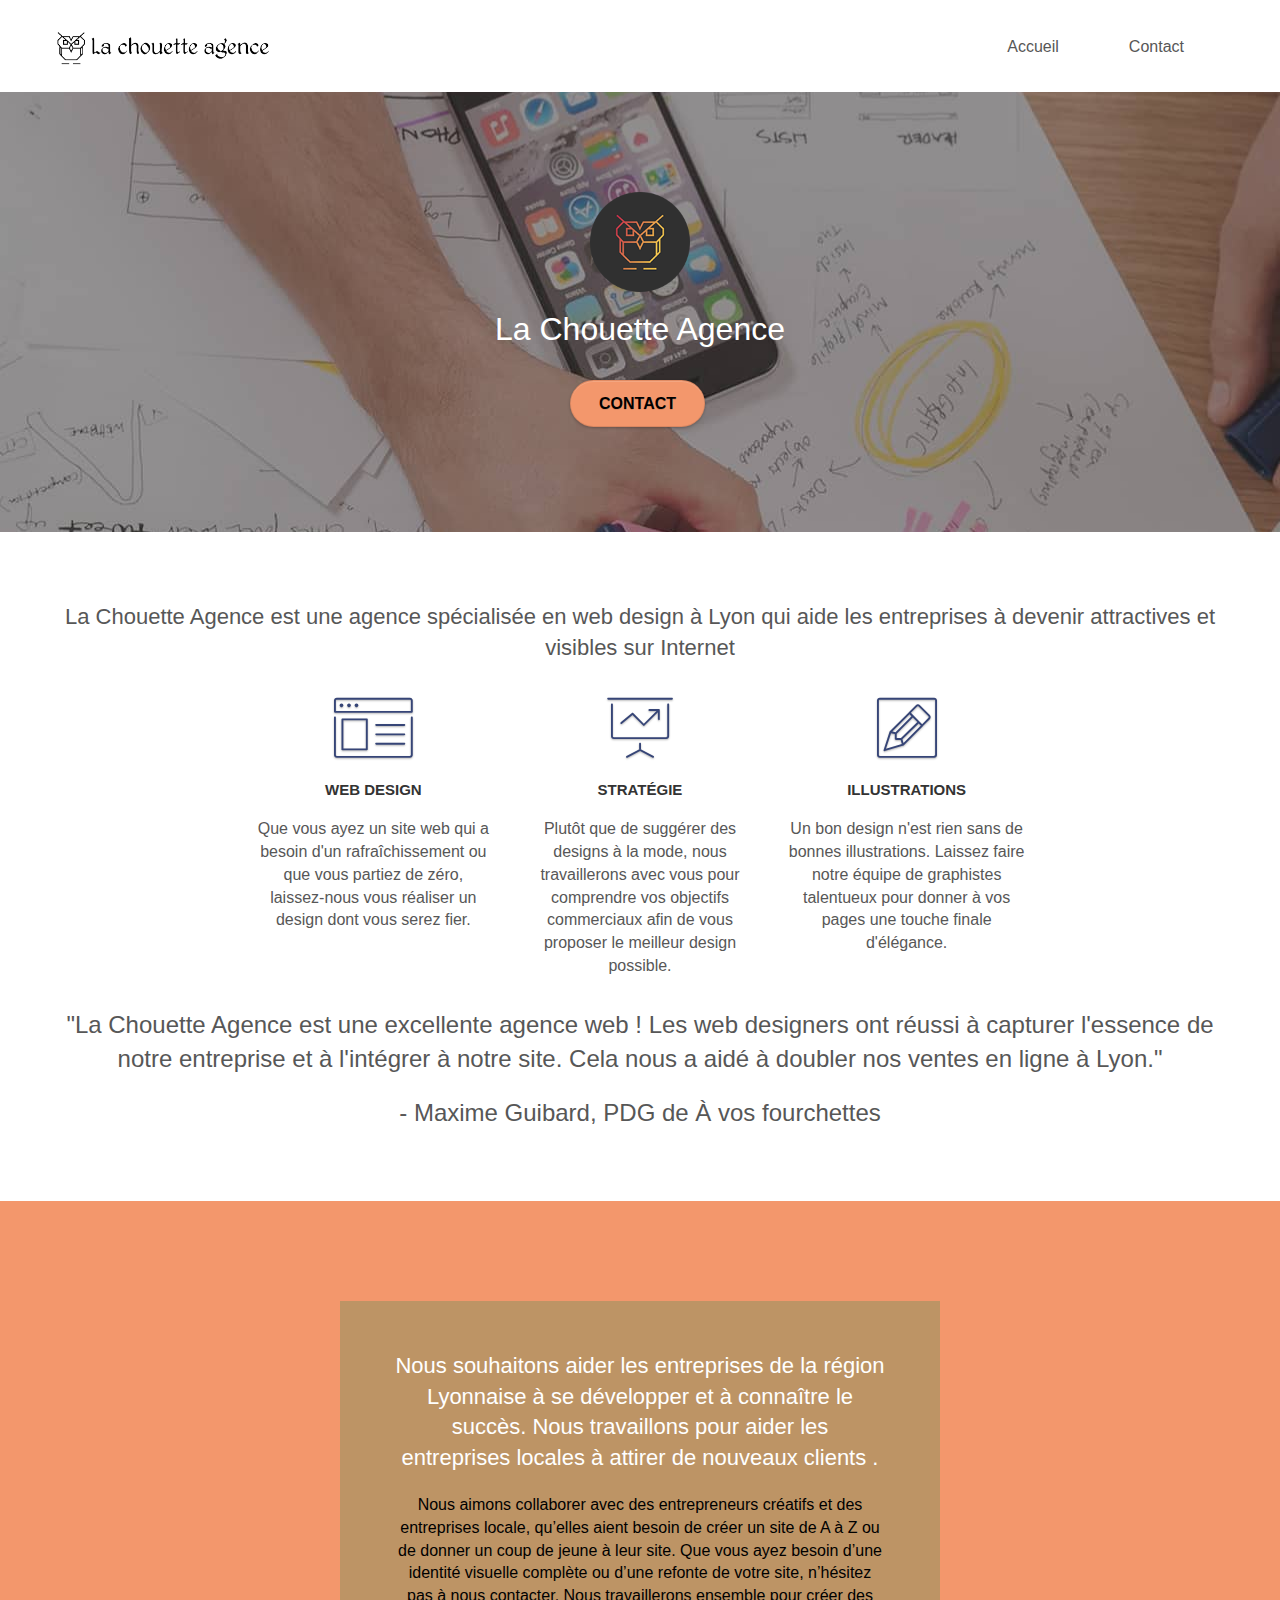
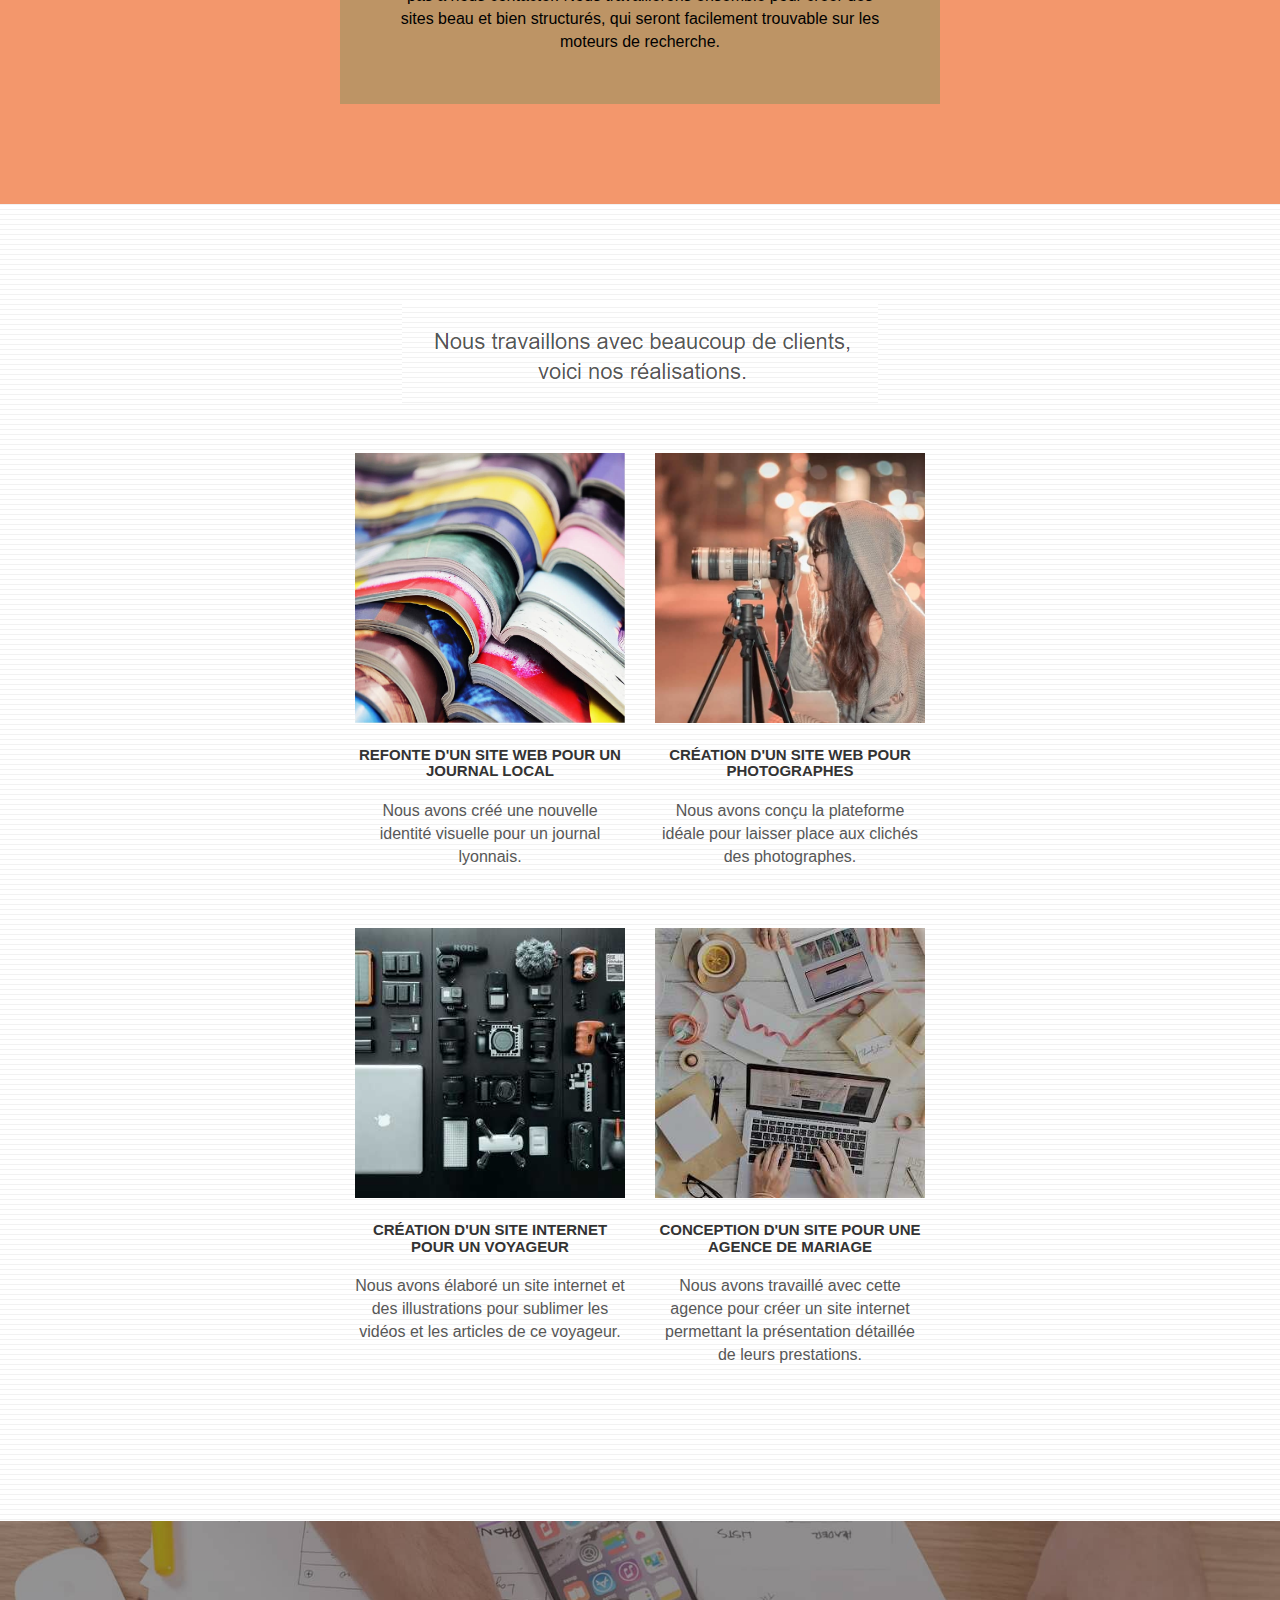
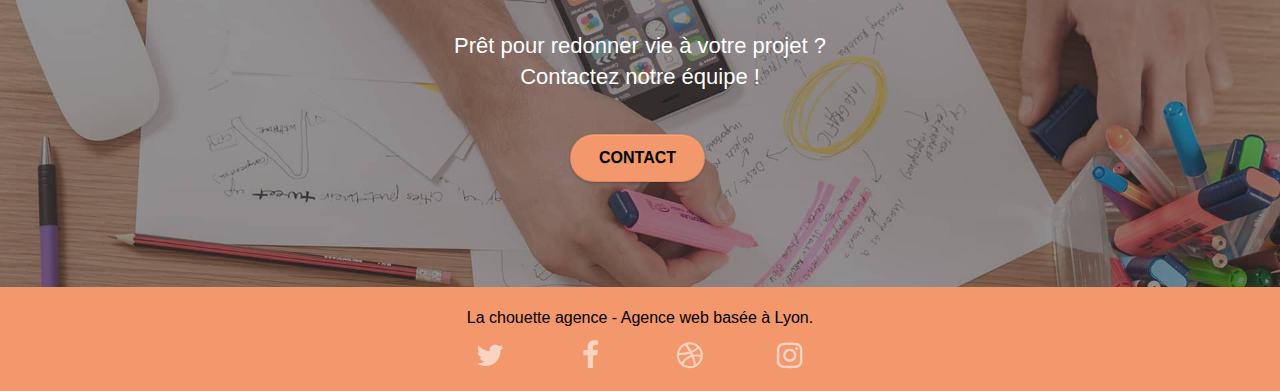
<file: index.html>
<!doctype html>
<html lang="fr">

<head>
	<meta charset="utf-8">
	<meta name="keywords"
		content="seo, google, site web, site internet, agence design paris, agence design, agence design,agence design,agence design,agence design,agence design,agence design,agence design,agence design">
	<meta name="description"
		content="La Chouette Agence est une agence spécialisée en web design à Lyon qui aide les entreprises à devenir attractives et visibles sur Internet">
	<meta name="viewport" content="width=device-width, initial-scale=1.0, viewport-fit=cover">
	<link rel="shortcut icon" type="image/png" href="favicon.jpg">

	<link rel="stylesheet" type="text/css" href="./css/bootstrap.css">
	<link rel="stylesheet" type="text/css" href="style.css">
	<link rel="stylesheet" type="text/css" href="./css/font-awesome.css">
	<link rel="stylesheet" type="text/css" href="./css/et-line.css">


	<script src="./js/jquery-2.1.0.js"></script>
	<script src="./js/bootstrap.js"></script>
	<script src="./js/blocs.js"></script>
	<script src="./js/jquery.touchSwipe.js" defer></script>
	<script src="./js/gmaps.js"></script>

	<title>La Chouette Agence</title>


	<!-- Analytics -->

	<!-- Analytics END -->

</head>

<body>
	<!-- Principal conteneur -->
	<div class="page-container">

		<!-- bloc-0 -->
		<div class="bloc bgc-white l-bloc " id="bloc-0">
			<div class="container bloc-sm">

				<nav class="navbar row">
					<div class="navbar-header">

						<a class="navbar-brand" href="index.html"><img src="updateimg/la-chouette-agence.png"
								alt="paris web design logo agence web meilleure agence" height="40" /></a>

						<button id="nav-toggle" type="button" class="ui-navbar-toggle navbar-toggle"
							data-toggle="collapse" data-target=".navbar-1">
							<span class="sr-only">Toggle navigation</span><span class="icon-bar"></span><span
								class="icon-bar"></span><span class="icon-bar"></span>
						</button>
					</div>
					<div class="collapse navbar-collapse navbar-1 special-dropdown-nav">
						<ul class="site-navigation nav navbar-nav">
							<li>
								<a href="index.html">Accueil</a>
							</li>
	
							<li>
								<a href="contact.html">Contact</a>
							</li>
						</ul>
					</div>
				</nav>
			</div>
		</div>
		<!-- bloc-0 END -->

		<!-- bloc-1-presentation -->
		<div class="bloc bgc-dark-slate-blue bg-banniere d-bloc bg-t-edge bloc-bg-texture texture-paper b-parallax"
			id="bloc-1-hero">
			<div class="container bloc-lg">
				<div class="row tight-width-whitespace">
					<div class="col-sm-12">
						<img src="img/logo.png" class="center-block image-resize-mode" width="100"
							alt="La chouette agence, agence web paris, création logo paris" />
						<h1 class="text-center hero-bloc-text tc-white ">
							La Chouette Agence
						</h1>
						<div class="text-center">
							<a href="contact.html" class="btn btn-lg btn-clean btn-rd cta-hero btn-atomic-tangerine"
								id="cta-hero">Contact</a>
						</div>
					</div>
				</div>
			</div>
		</div>
		<!-- bloc-1-presentation END -->

		<!-- bloc-2-services -->
		<div class="bloc bgc-white l-bloc" id="bloc-2-services">
			<div class="container bloc-md">
				<div class="modiftexte">
					<h2>La Chouette Agence est une agence spécialisée en web design à Lyon qui aide les entreprises à
						devenir attractives et visibles sur Internet</h2>
				</div>
				<div class="row voffset-lg med-width-whitespace">
					<div class="col-sm-4">
						<div class="text-center">
							<span class="et-icon-browser sm-shadow icon-dark-slate-blue icons icon-lg"></span>
						</div>
						<h3 class="mg-md text-center">
							Web design
						</h3>
						<p class="text-center ">
							Que vous ayez un site web qui a besoin d'un rafraîchissement ou que vous partiez de
							zéro, laissez-nous vous réaliser un design dont vous serez fier.
						</p>
					</div>
					<div class="col-sm-4">
						<div class="text-center">
							<span class="et-icon-presentation sm-shadow icon-dark-slate-blue icons icon-lg"></span>
						</div>
						<h3 class="mg-md text-center">
							Stratégie
						</h3>
						<p class="text-center ">
							Plutôt que de suggérer des designs à la mode, nous travaillerons avec vous pour comprendre
							vos objectifs commerciaux afin de vous proposer le meilleur design possible.<br>
						</p>
					</div>
					<div class="col-sm-4">
						<div class="text-center">
							<span class="et-icon-edit sm-shadow icon-dark-slate-blue icons icon-lg"></span>
						</div>
						<h3 class="mg-md text-center">
							Illustrations
						</h3>
						<p class="text-center ">
							Un bon design n'est rien sans de bonnes illustrations. Laissez faire notre équipe de
							graphistes talentueux pour donner à vos pages une touche finale d'élégance.
						</p>
					</div>
				</div>
				<div class="modiftexte">
					<p>"La Chouette Agence est une excellente agence web ! Les web designers ont réussi à capturer
						l'essence de notre entreprise et à l'intégrer à notre site. Cela nous a aidé à doubler nos
						ventes en ligne à Lyon."</p>
				</div>
				<div class="name">
					<p>- Maxime Guibard, PDG de À vos fourchettes</p>
				</div>
			</div>
		</div>
		<!-- bloc-2-services END -->

		<!-- bloc-3-what-i-do -->
		<div class="bloc tc-white bgc-atomic-tangerine bg-presentation d-bloc bloc-bg-texture texture-paper b-parallax"
			id="bloc-3-what-i-do">
			<div class="container bloc-lg">
				<div class="row tight-width-whitespace black-background">
					<div class="col-sm-12">
						<h2 class="mg-md text-center tc-white">
							Nous souhaitons aider les entreprises de la région Lyonnaise à se développer et à connaître
							le succès. Nous travaillons pour aider les entreprises locales à attirer de nouveaux clients
							.<br>
						</h2>
						<p class="text-center white">
							Nous aimons collaborer avec des entrepreneurs créatifs et des entreprises locale, qu’elles
							aient besoin de créer un site de A à Z ou de donner un coup de jeune à leur site. Que vous
							ayez besoin d’une identité visuelle complète ou d’une refonte de votre site, n’hésitez pas à
							nous contacter. Nous travaillerons ensemble pour créer des sites beau et bien structurés,
							qui seront facilement trouvable sur les moteurs de recherche. <br>
						</p>
					</div>
				</div>
			</div>
		</div>
		<!-- bloc-3-what-i-do END -->

		<!-- bloc-4-portfolio -->
		<div class="bloc bgc-white bg-lines-h2-bg bg-repeat l-bloc" id="bloc-4-portfolio">
			<div class="container bloc-lg">
				<div class="row">
					<div class="col-sm-12 text-center">
						<img alt="agence web, agence web paris, web design paris, stratégie web" src="img/title2.png" />
					</div>
				</div>
				<div class="row tight-width-whitespace portfolio-row">
					<div class="col-sm-6">
						<a href="#" data-lightbox="img/1.jpg" data-gallery-id="gallery-1"
							data-caption="Refonte d'un site web pour un journal local" data-frame="snapshot-lb"><img
								src="updateimg/1.jpg"
								alt="paris web design logo agence web meilleure agence et refonte site web journal"
								class="img-responsive portfolio-thumb" /></a>
						<h3 class="mg-md text-center">
							Refonte d'un site web pour un journal local
						</h3>
						<p class="text-center">
							Nous avons créé une nouvelle identité visuelle pour un journal lyonnais.
						</p>
					</div>
					<div class="col-sm-6">
						<a href="#" data-lightbox="img/2.jpg" data-gallery-id="gallery-1"
							data-caption="Création d'un site web pour photographes" data-frame="snapshot-lb"><img
								src="updateimg/2.jpg" class="img-responsive portfolio-thumb"
								alt="paris web design logo agence web meilleure agence, Création d'un site web pour photographes" /></a>
						<h3 class="mg-md text-center">
							Création d'un site web pour photographes
						</h3>
						<p class="text-center">
							Nous avons conçu la plateforme idéale pour laisser place aux clichés des photographes.
						</p>
					</div>
				</div>
				<div class="row tight-width-whitespace portfolio-row">
					<div class="col-sm-6">
						<a href="#" data-lightbox="img/3.bmp" data-gallery-id="gallery-1"
							data-caption="Création d'un site internet pour un voyageur" data-frame="snapshot-lb"><img
								src="updateimg/3.jpg" class="img-responsive portfolio-thumb"
								alt="paris web design logo agence web meilleure agence, Création d'un site web pour voyageur" /></a>
						<h3 class="mg-md text-center">
							Création d'un site internet pour un voyageur
						</h3>
						<p class="text-center">
							Nous avons élaboré un site internet et des illustrations pour sublimer les vidéos et les
							articles de ce voyageur.
						</p>
					</div>
					<div class="col-sm-6">
						<a href="#" data-lightbox="img/4.bmp" data-gallery-id="gallery-1"
							data-caption="Conception d'un site pour une agence de mariage" data-frame="snapshot-lb"><img
								src="updateimg/4.jpg" class="img-responsive portfolio-thumb"
								alt="paris web design logo agence web meilleure agence, Création d'un site web pour agence de mariage" /></a>
						<h3 class="mg-md text-center">
							Conception d'un site pour une agence de mariage
						</h3>
						<p class="text-center">
							Nous avons travaillé avec cette agence pour créer un site internet permettant la
							présentation détaillée de leurs prestations.
						</p>
					</div>
				</div>
			</div>
		</div>
		<!-- bloc-4-portfolio END -->

		<!-- bloc-5-cta -->
		<div class="bloc bgc-dark-slate-blue bg-banniere d-bloc bloc-bg-texture texture-paper" id="bloc-5-cta">
			<div class="container bloc-lg">
				<div class="row">
					<h2 class="mg-md text-center tc-white">
						Prêt pour redonner vie à votre projet ?<br>Contactez notre équipe !
					</h2>
					<div class="col-sm-12 text-center">
						<a href="contact.html"
							class="btn btn-atomic-tangerine btn-clean btn-rd btn-lg cta-hero">Contact</a>
					</div>
				</div>
			</div>
		</div>
		<!-- bloc-5-cta END -->

		<!-- Footer - bloc-8 -->
		<div class="bloc bgc-atomic-tangerine d-bloc" id="bloc-8">
			<div class="container bloc-sm">
				<div class="row">
					<div class="col-sm-12">
						<p class="text-center white">
							La chouette agence - Agence web basée à Lyon.<br>
						</p>
						<div class="row row-no-gutters social">
							<div class="col-sm-3">
								<div class="text-center">
									<a class="social" href="https://twitter.com/"><span class="fa fa-twitter icon-md"></span></a>
								</div>
							</div>
							<div class="col-sm-3">
								<div class="text-center">
									<a class="social" href="https://www.facebook.com/"><span class="fa fa-facebook icon-md"></span></a>
								</div>
							</div>
							<div class="col-sm-3">
								<div class="text-center">
									<a class="social" href="https://dribble.com/"><span class="fa fa-dribbble icon-md"></span></a>
								</div>
							</div>
							<div class="col-sm-3">
								<div class="text-center">
									<a class="social" href="https://instagram.com/"><span
											class="fa fa-instagram icon-md"></span></a>
								</div>
							</div>
						</div>
					</div>
				</div>
			</div>
		</div>
		<!-- Footer - bloc-8 END -->

	</div>
	<!-- Principal conteneur END -->


</body>

</html>
</file>
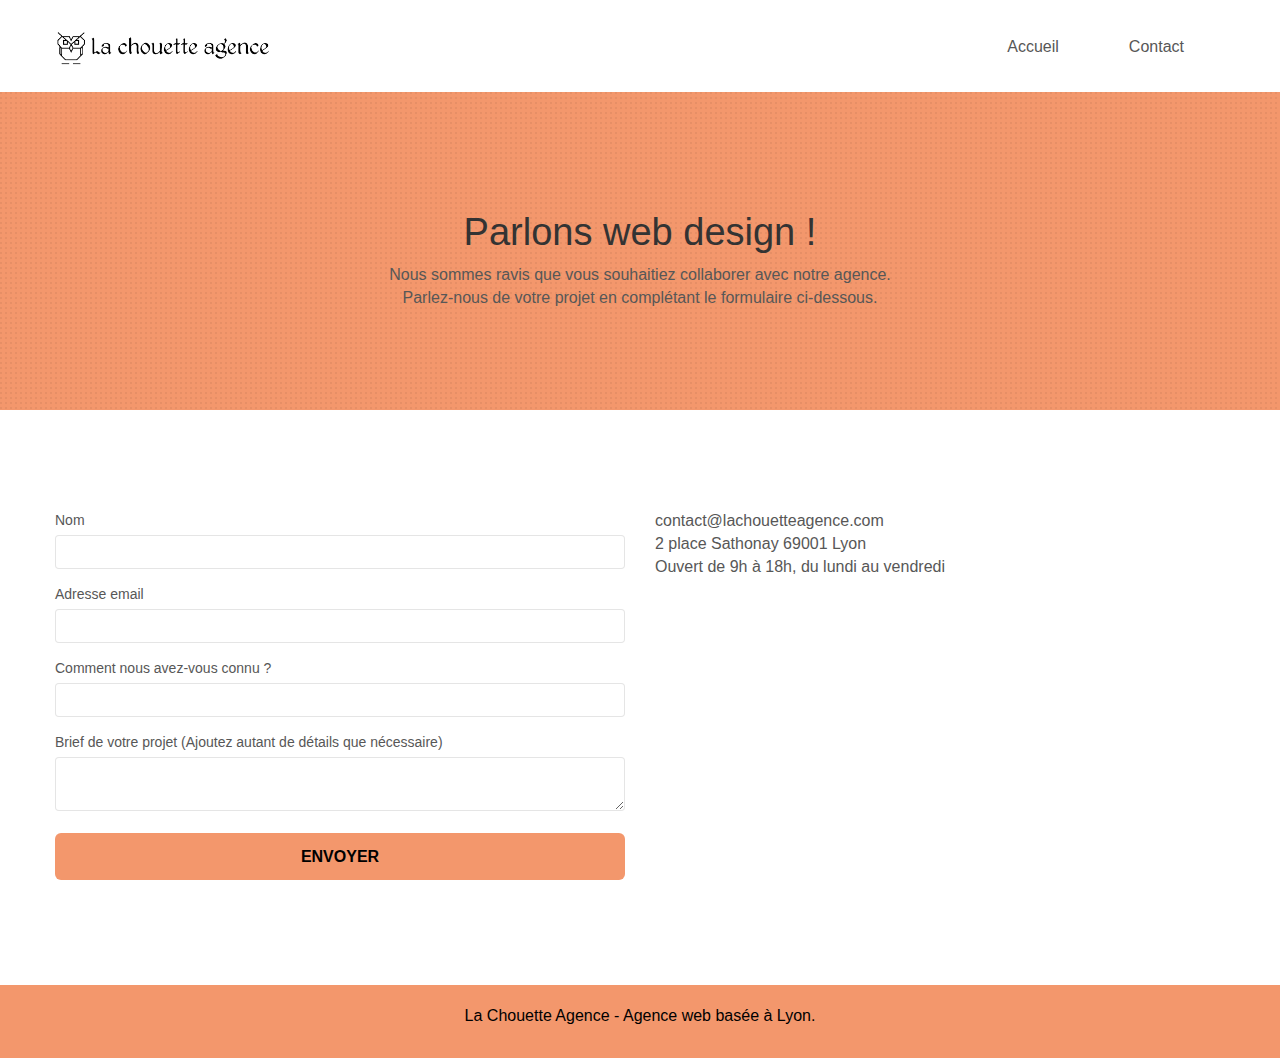
<file: contact.html>
<!doctype html>
<html lang="fr">

<head>
    <meta charset="utf-8">
    <meta name="keywords" content="">
    <meta name="description"
        content="La Chouette Agence est une agence spécialisée en web design à Lyon qui aide les entreprises à devenir attractives et visibles sur Internet">
    <meta name="viewport" content="width=device-width, initial-scale=1.0, viewport-fit=cover">
    <link rel="shortcut icon" type="image/png" href="favicon.jpg">

    <link rel="stylesheet" type="text/css" href="./css/bootstrap.css">
    <link rel="stylesheet" type="text/css" href="style.css">
    <link rel="stylesheet" type="text/css" href="./css/font-awesome.css">
    <link rel="stylesheet" type="text/css" href="./css/et-line.css">


    <script src="./js/jquery-2.1.0.js"></script>
    <script src="./js/bootstrap.js"></script>
    <script src="./js/blocs.js"></script>
    <script src="./js/jqBootstrapValidation.js"></script>
    <script src="./js/formHandler.js"></script>
    <title>Contact</title>


    <!-- Analytics -->

    <!-- Analytics END -->

</head>

<body>
    <!-- Principal conteneur -->
    <div class="page-container">

        <!-- bloc-0 -->
        <div class="bloc bgc-white l-bloc " id="bloc-0">
            <div class="container bloc-sm">
                <nav class="navbar row">
                    <div class="navbar-header">
                        <a class="navbar-brand" href="index.html"><img src="img/la-chouette-agence.png"
                                alt="atlanta web design logo" height="40" /></a>
                        <button id="nav-toggle" type="button" class="ui-navbar-toggle navbar-toggle"
                            data-toggle="collapse" data-target=".navbar-1">
                            <span class="sr-only">Toggle navigation</span><span class="icon-bar"></span><span
                                class="icon-bar"></span><span class="icon-bar"></span>
                        </button>
                    </div>
                    <div class="collapse navbar-collapse navbar-1 special-dropdown-nav">
                        <ul class="site-navigation nav navbar-nav">
                            <li>
                                <a href="index.html">Accueil</a>
                            </li>

                            <li>
                                <a href="contact.html">Contact</a>
                            </li>
                        </ul>
                    </div>
                </nav>
            </div>
        </div>
        <!-- bloc-0 END -->

        <!-- bloc-6 -->
        <div class="bloc bg-dots-bg bg-repeat bgc-atomic-tangerine d-bloc bloc-bg-texture texture-paper" id="bloc-6">
            <div class="container bloc-lg">
                <div class="row">
                    <div class="col-sm-12">
                        <h1 class="text-center hero-bloc-text tc-black">
                            Parlons web design !
                        </h1>
                        <p class="text-center mg-lg tc-black tight-width-whitespace">
                            Nous sommes ravis que vous souhaitiez collaborer avec notre agence.<br>
                            Parlez-nous de votre projet en complétant le formulaire ci-dessous.
                        </p>
                    </div>
                </div>
            </div>
        </div>
        <!-- bloc-6 END -->

        <!-- bloc-7 -->
        <div class="bloc bgc-white l-bloc" id="bloc-7">
            <div class="container bloc-lg">
                <div class="row">
                    <div class="col-sm-6">
                        <form id="form_1">
                            <div class="form-group">
                                <label for="name">
                                    Nom
                                </label>
                                <input type="text" id="name" class="form-control" required />
                            </div>
                            <div class="form-group">
                                <label for="email">
                                    Adresse email
                                </label>
                                <input type="email" id="email" class="form-control" />
                            </div>
                            <div class="form-group">
                                <label for="comment">
                                    Comment nous avez-vous connu ?
                                </label>
                                <input class="form-control" type="text" required id="comment"/>
                            </div>
                            <div class="form-group">
                                <label for="message">
                                    Brief de votre projet (Ajoutez autant de détails que nécessaire)
                                </label><textarea id="message" class="form-control"></textarea>
                            </div>
                            <button class="bloc-button btn btn-lg btn-block cta-hero btn-atomic-tangerine"
                                type="submit">
                                Envoyer
                            </button>
                        </form>
                    </div>
                    <div class="col-sm-6">
                        <p>
                            contact@lachouetteagence.com<br>2 place Sathonay 69001 Lyon<br>Ouvert de 9h à 18h, du lundi
                            au vendredi<br>
                        </p>
                    </div>
                </div>
            </div>
        </div>
        <!-- bloc-7 END -->

        <!-- ScrollToTop Button -->
        <a class="bloc-button btn btn-d scrollToTop" onclick="scrollToTarget('1')"><span
                class="fa fa-chevron-up"></span></a>
        <!-- ScrollToTop Button END-->


        <!-- Footer - bloc-8 -->
        <div class="bloc bgc-atomic-tangerine d-bloc" id="bloc-8">
            <div class="container bloc-sm">
                <div class="row">
                    <div class="col-sm-12">
                        <p class="text-center white">
                            La Chouette Agence - Agence web basée à Lyon.<br>
                        </p>
                    </div>
                </div>
            </div>
            <!-- Footer - bloc-8 END -->
        </div>
    </div>
    <!-- Principal conteneur END -->
</body>
</html>
</file>
<file: style.css>
body {
    margin: 0;
    padding: 0;
    background: #FFF;
    overflow-x: hidden;
    -webkit-font-smoothing: antialiased;
    -moz-osx-font-smoothing: grayscale;
}

.modiftexte{
    text-align: center;
}
.modiftexte p{
    font-size: 24px;
    margin-top: 20px;
    margin-bottom: 20px
    ;
}
.name{
    text-align: center;
}
.name p{
    font-size: 24px;
    margin-top: 20px;
    margin-bottom: 20px;
}
textarea#message {
    display: block;
}
a,
button {
    transition: all .3s ease-in-out;
    outline: none!important;
}

a:hover {
    text-decoration: none;
    cursor: pointer;
}

#page-loading-blocs-notifaction {
    position: fixed;
    top: 0;
    bottom: 0;
    width: 100%;
    z-index: 100000;
    background: #FFFFFF url("img/pageload-spinner.gif") no-repeat center center;
}

.bloc {
    clear: both;
    background: 50% 50% no-repeat;
    padding: 0 50px;
    -webkit-background-size: cover;
    -moz-background-size: cover;
    -o-background-size: cover;
    background-size: cover;
    position: relative;
}

.bloc .container {
    padding-left: 0;
    padding-right: 0;
}

.bloc-lg {
    padding: 100px 50px;
}

.bloc-md {
    padding: 50px;
}

.bloc-sm {
    padding: 20px 50px;
}

.bg-center,
.bg-l-edge,
.bg-r-edge,
.bg-t-edge,
.bg-b-edge,
.bg-tl-edge,
.bg-bl-edge,
.bg-tr-edge,
.bg-br-edge,
.bg-repeat {
    -webkit-background-size: auto!important;
    -moz-background-size: auto!important;
    -o-background-size: auto!important;
    background-size: auto!important;
}

.bg-repeat {
    background: repeat;
}

.bg-t-edge {
    background: top no-repeat;
}

.bloc-bg-texture::before {
    content: "";
    background-size: 2px 2px;
    position: absolute;
    top: 0;
    bottom: 0;
    left: 0;
    right: 0;
}

.texture-paper::before {
    background-size: 280px 280px;
}

.b-parallax {
    background-attachment: fixed;
}

.d-bloc {
    color: rgba(255, 255, 255, .7);
}

.d-bloc button:hover {
    color: rgba(255, 255, 255, .9);
}

.d-bloc .icon-round,
.d-bloc .icon-square,
.d-bloc .icon-rounded,
.d-bloc .icon-semi-rounded-a,
.d-bloc .icon-semi-rounded-b {
    border-color: rgba(255, 255, 255, .9);
}

.d-bloc .divider-h span {
    border-color: rgba(255, 255, 255, .2);
}

.d-bloc .a-btn,
.d-bloc .navbar a,
.d-bloc .navbar-brand,
.d-bloc a .icon-sm,
.d-bloc a .icon-md,
.d-bloc a .icon-lg,
.d-bloc a .icon-xl,
.d-bloc h1 a,
.d-bloc h2 a,
.d-bloc h3 a,
.d-bloc h4 a,
.d-bloc h5 a,
.d-bloc h6 a,
.d-bloc p a {
    color: rgba(255, 255, 255, .6);
}

.d-bloc .a-btn:hover,
.d-bloc .navbar a:hover,
.d-bloc .navbar-brand:hover,
.d-bloc a:hover .icon-sm,
.d-bloc a:hover .icon-md,
.d-bloc a:hover .icon-lg,
.d-bloc a:hover .icon-xl,
.d-bloc h1 a:hover,
.d-bloc h2 a:hover,
.d-bloc h3 a:hover,
.d-bloc h4 a:hover,
.d-bloc h5 a:hover,
.d-bloc h6 a:hover,
.d-bloc p a:hover {
    color: rgba(255, 255, 255, 1);
}

.d-bloc .navbar-toggle .icon-bar {
    background: rgba(255, 255, 255, 1);
}

.d-bloc .btn-wire,
.d-bloc .btn-wire:hover {
    color: rgba(255, 255, 255, 1);
    border-color: rgba(255, 255, 255, 1);
}

.d-bloc .panel {
    color: rgba(0, 0, 0, .5);
}

.d-bloc .panel button:hover {
    color: rgba(0, 0, 0, .7);
}

.d-bloc .panel icon {
    border-color: rgba(0, 0, 0, .7);
}

.d-bloc .panel .divider-h span {
    border-color: rgba(0, 0, 0, .1);
}

.d-bloc .panel .a-btn {
    color: rgba(0, 0, 0, .6);
}

.d-bloc .panel .a-btn:hover {
    color: rgba(0, 0, 0, 1);
}

.d-bloc .panel .btn-wire,
.d-bloc .panel .btn-wire:hover {
    color: rgba(0, 0, 0, .7);
    border-color: rgba(0, 0, 0, .3);
}

.d-bloc .panel,
.l-bloc {
    color: rgba(0, 0, 0, .5);
}

.d-bloc .panel button:hover,
.l-bloc button:hover {
    color: rgba(0, 0, 0, .7);
}

.l-bloc .icon-round,
.l-bloc .icon-square,
.l-bloc .icon-rounded,
.l-bloc .icon-semi-rounded-a,
.l-bloc .icon-semi-rounded-b {
    border-color: rgba(0, 0, 0, .7);
}

.d-bloc .panel .divider-h span,
.l-bloc .divider-h span {
    border-color: rgba(0, 0, 0, .1);
}

.d-bloc .panel .a-btn,
.l-bloc .a-btn,
.l-bloc .navbar a,
.l-bloc .navbar-brand,
.l-bloc a .icon-sm,
.l-bloc a .icon-md,
.l-bloc a .icon-lg,
.l-bloc a .icon-xl,
.l-bloc h1 a,
.l-bloc h2 a,
.l-bloc h3 a,
.l-bloc h4 a,
.l-bloc h5 a,
.l-bloc h6 a,
.l-bloc p a {
    color: rgba(0, 0, 0, .6);
}

.d-bloc .panel .a-btn:hover,
.l-bloc .a-btn:hover,
.l-bloc .navbar a:hover,
.l-bloc .navbar-brand:hover,
.l-bloc a:hover .icon-sm,
.l-bloc a:hover .icon-md,
.l-bloc a:hover .icon-lg,
.l-bloc a:hover .icon-xl,
.l-bloc h1 a:hover,
.l-bloc h2 a:hover,
.l-bloc h3 a:hover,
.l-bloc h4 a:hover,
.l-bloc h5 a:hover,
.l-bloc h6 a:hover,
.l-bloc p a:hover {
    color: rgba(0, 0, 0, 1);
}

.l-bloc .navbar-toggle .icon-bar {
    color: rgba(0, 0, 0, .6);
}

.d-bloc .panel .btn-wire,
.d-bloc .panel .btn-wire:hover,
.l-bloc .btn-wire,
.l-bloc .btn-wire:hover {
    color: rgba(0, 0, 0, .7);
    border-color: rgba(0, 0, 0, .3);
}

.voffset {
    margin-top: 30px;
}

.voffset-lg {
    margin-top: 80px;
}

.row-no-gutters {
    margin-right: 0;
    margin-left: 0;
}

.row.row-no-gutters > [class^="col-"],
.row.row-no-gutters > [class*=" col-"] {
    padding-right: 0;
    padding-left: 0;
}

#bloc-1-hero h1 {
    font-size: 32px;
}

.navbar {
    margin-bottom: 0;
    z-index: 1;
}

.navbar-brand {
    height: auto;
    padding: 3px 15px;
    font-size: 25px;
    font-weight: normal;
    font-weight: 600;
    line-height: 44px;
}

.navbar-brand img {
    max-height: 200px;
    margin: 0 5px 0 0;
    display: inline;
}

.navbar-brand img[src$=svg] {
    min-width: 100px;
}

.nav-center .navbar-brand img {
    margin: 0;
}

.navbar .nav {
    padding-top: 2px;
    float: right;
    z-index: 1;
    list-style: none;
}
nav a{
    text-decoration: none;
}

.nav > li {
    float: left;
    margin-top: 4px;
    font-size: 16px;
    margin: 20px;
}

.navbar-nav .open .dropdown-menu > li > a {
    text-align: inherit;
}

.nav > li a:hover,
.nav > li a:focus {
    background: transparent;
}

.navbar-toggle {
    margin: 10px 10px 0 0;
    border: 0px;
}

.navbar-toggle:hover {
    background: transparent!important;
}

.navbar-toggle .icon-bar {
    background-color: rgba(0, 0, 0, .5);
    width: 26px;
}

.nav-invert .navbar .nav {
    float: left;
}

.nav-invert .navbar-header,
.nav-invert .navbar-brand {
    float: right;
    position: relative;
    z-index: 2;
}

@media (min-width: 768px) {
    .site-navigation {
        position: absolute;
        top: 50%;
        right: 20px;
        transform: translate(0, -50%);
        -webkit-transform: translateY(-50%);
    }
    .nav > li .dropdown-menu a,
    .nav > li .dropdown-menu a:hover {
        color: #484848;
    }
    .nav-invert .site-navigation {
        left: 0;
        right: 0;
    }
    .nav-center {
        text-align: center;
    }
    .nav-center .navbar-header {
        width: 100%;
    }
    .nav-center .navbar-header,
    .nav-center .navbar-brand,
    .nav-center .nav > li {
        float: none;
        display: inline-block;
    }
    .nav-center .site-navigation {
        position: relative;
        width: 100%;
        right: 0;
        margin-right: 0px;
        margin-top: 20px;
    }
    .nav-center.mini-nav .navbar-toggle {
        float: none;
        margin: 10px auto 0;
    }
}

.nav > li > .dropdown a {
    background: none!important;
    display: block;
    padding: 14px 15px;
}

nav .caret {
    margin: 0 5px;
}

.dropdown-menu .dropdown-menu {
    top: -8px;
    left: 100%;
}

.dropdown-menu .dropmenu-flow-right {
    top: 100%;
    left: 0;
    margin-left: -1px;
    border-top-left-radius: 0;
    border-top-right-radius: 0;
}

.dropdown-menu .dropdown span {
    border: 4px solid black;
    border-top-color: transparent;
    border-right-color: transparent;
    border-bottom-color: transparent;
    margin: 6px -5px 0 0!important;
    float: right;
}

.mg-md {
    margin-top: 10px;
    margin-bottom: 20px;
}

.mg-lg {
    margin-top: 10px;
    margin-bottom: 40px;
}

.btn {
    margin: 0 5px 5px 0;
}

.btn.pull-right {
    margin: 0 0 5px 5px;
}

.btn-d,
.btn-d:hover,
.btn-d:focus {
    color: #FFF;
    background: rgba(0, 0, 0, .3);
}

button {
    outline: none!important;
}

.btn-rd {
    border-radius: 40px;
}

.btn-clean {
    border: 1px solid rgba(0, 0, 0, .08);
    border-bottom-color: rgba(0, 0, 0, .1);
    text-shadow: 0 1px 0 rgba(0, 0, 1, .1);
    box-shadow: 0 1px 3px rgba(0, 0, 1, .25), inset 0 1px 0 0 rgba(255, 255, 255, .15);
}

.icon-md {
    font-size: 30px!important;
}

.icon-lg {
    font-size: 60px!important;
}

.sm-shadow {
    text-shadow: 0 1px 2px rgba(0, 0, 0, .3);
}

.panel-sq,
.panel-sq .panel-heading,
.panel-sq .panel-footer {
    border-radius: 0;
}

.panel-rd {
    border-radius: 30px;
}

.panel-rd .panel-heading {
    border-radius: 29px 29px 0 0;
}

.panel-rd .panel-footer {
    border-radius: 0 0 29px 29px;
}

.form-control {
    border-color: rgba(0, 0, 0, .1);
    box-shadow: none;
}

.scrollToTop {
    width: 40px;
    height: 40px;
    position: fixed;
    bottom: 20px;
    right: 20px;
    opacity: 0;
    z-index: 500;
    transition: all .3s ease-in-out;
}

.scrollToTop span {
    margin-top: 6px;
}

.showScrollTop {
    font-size: 14px;
    opacity: 1;
}

a[data-lightbox] {
    position: relative;
    display: block;
    text-align: center;
}

a[data-lightbox]:hover::before {
    content: "+";
    font-family: "HelveticaNeue-Light", "Helvetica Neue Light", "Helvetica Neue", Helvetica, Arial;
    font-size: 32px;
    width: 50px;
    height: 50px;
    margin-left: -25px;
    border-radius: 50%;
    background: rgba(0, 0, 0, .6);
    color: #FFF;
    font-weight: 100;
    z-index: 1;
    position: absolute;
    top: 50%;
    transform: translateY(-50%);
    -webkit-transform: translateY(-50%);
}

a[data-lightbox]:hover img {
    opacity: 0.6;
    -webkit-animation-fill-mode: none;
    animation-fill-mode: none;
}

#lightbox-modal {
    display: flex;
    align-items: center;
}

#lightbox-modal .modal-dialog {
    width: 90%;
    max-width: 900px;
    margin: 0 auto 0;
}

#lightbox-modal .modal-dialog img {
    max-height: 90vh;
    margin: 0 auto;
}

.lightbox-caption {
    padding: 20px;
    color: #FFF;
    background: rgba(0, 0, 0, .5);
    position: absolute;
    left: 15px;
    right: 15px;
    bottom: 5px;
}

.close-lightbox {
    color: #FFF;
    font-size: 30px;
    position: absolute;
    top: 20px;
    right: 20px;
    z-index: 20;
    background: rgba(0, 0, 0, .5);
    border: none;
    line-height: 30px;
    padding: 0 9px 5px;
    opacity: 0.3;
}

.close-lightbox:hover,
.next-lightbox:hover,
.prev-lightbox:hover {
    opacity: 1.0;
    color: #FFF;
}

.next-lightbox,
.prev-lightbox {
    font-size: 20px;
    color: rgba(255, 255, 255, .9);
    background: rgba(0, 0, 0, .5);
    transition: all .2s ease-in-out;
    position: absolute;
    top: 45%;
    z-index: 1;
    opacity: 0.4;
}

.next-lightbox {
    padding: 6px 8px 1px 13px;
    right: 25px;
}

.prev-lightbox {
    padding: 6px 13px 1px 10px;
    left: 25px;
}

.snapshot-lb .modal-body {
    padding-bottom: 45px;
}

.snapshot-lb .lightbox-caption {
    padding: 0;
    color: rgba(0, 0, 0, .5);
    background: none;
}

h1,
h2,
h3,
h4,
h5,
h6,
p,
label,
.btn,
a {
    font-family: "helvetica";
    font-weight: 400;
    color: #575757!important;
}

.hero-bloc-text {
    font-size: 38px;
}

.hero-bloc-text-sub {
    font-size: 36px;
}

.statement-bloc-text {
    line-height: 26px;
    font-style: italic;
    font-size: 20px;
    text-align: center;
    font-weight: lighter;
    max-width: 520px;
    margin: auto auto auto auto;
}

p {
    font-size: 16px;
}

.tight-width-whitespace {
    max-width: 600px;
    margin: auto auto auto auto;
}

.h1 {
    font-size: 20px;
    font-family: "Open Sans";
}

.cta-hero {
    margin-top: 22px;
    color: #FFFFFF!important;
    text-transform: uppercase;
    padding: 12px 28px 12px 28px;
    font-size: 16px;
    font-weight: 700;
}

.social {
    max-width: 400px;
    margin: auto auto auto auto;
}

h2 {
    font-size: 22px;
    line-height: 1.4em;
}

h3 {
    font-size: 15px;
    text-transform: uppercase;
    font-weight: 700;
    color: #333333!important;
}

.med-width-whitespace {
    max-width: 800px;
    margin: auto auto auto auto;
    box-shadow: 0px 0px 0px #000000;
}

h1 {
    color: #333333!important;
}

h4 {
    color: #333333!important;
}

.icons {
    margin-bottom: 14px;
    margin-top: 24px;
}

.white {
    color: #000000!important;
}

.portfolio-thumb {
    margin-bottom: 24px;
}

.portfolio-row {
    margin-bottom: 44px;
    margin-top: 50px;
}

.avatar {
    box-shadow: 0px 4px 9px rgba(0, 0, 0, 0.3);
}

.black-background {
    background-color: rgba(165, 147, 99, 0.7);
    padding: 40px 40px 40px 40px;
}

.bold-link {
    font-weight: 900;
    text-decoration: underline!important;
}

.bgc-white {
    background-color: #FFFFFF;
}

.bgc-dark-slate-blue {
    background-color: #364577;
}

.bgc-atomic-tangerine {
    background-color: #F3976C;
}

.tc-white {
    color: #FFFFFF!important;
    text-align: center;
}
.tc-black{
    text-align: center;
}

.btn-atomic-tangerine {
    background: #F3976C;
    color: #000000!important;
}

.btn-atomic-tangerine:hover {
    background: #c27956!important;
    color: #FFFFFF!important;
}

.ltc-white {
    color: #F3976C!important;
}

.ltc-white:hover {
    color: #cccccc!important;
}

.ltc-atomic-tangerine {
    color: #F3976C!important;
}

.ltc-atomic-tangerine:hover {
    color: #c27956!important;
}

.icon-dark-slate-blue {
    color: #364577!important;
    border-color: #364577!important;
}

.bg-dots-bg {
    background-image: url("img/dots-bg.png");
}

.bg-lines-h2-bg {
    background-image: url("img/lines-h2-bg.png");
}

.bg-banniere {
    background-image: url("updateimg/la-chouette-agence-banniere.jpg");
}

.bg-presentation {
    background-image: url("updateimg/image-de-presentation.jpg");
}

@media (max-width: 1024px) {
    .bloc {
        padding-left: 20px;
        padding-right: 20px;
    }
    .bloc.full-width-bloc,
    .bloc-tile-2.full-width-bloc .container,
    .bloc-tile-3.full-width-bloc .container,
    .bloc-tile-4.full-width-bloc .container {
        padding-left: 0;
        padding-right: 0;
    }
}

@media (max-width: 992px) and (min-width: 768px) {
    .navbar .nav {
        max-width: 80%
    }
    .nav-center.navbar .nav {
        max-width: 100%
    }
}

@media only screen and (min-width: 768px) and (max-width: 1024px) and (orientation: landscape) {
    .b-parallax {
        background-attachment: scroll;
    }
}

@media only screen and (min-width: 1024px) and (max-width: 1366px) and (-webkit-min-device-pixel-ratio: 1.5) {
    .b-parallax {
        background-attachment: scroll;
    }
}

@media (max-width: 991px) {
    .container {
        width: 100%;
    }
    .b-parallax {
        background-attachment: scroll;
    }
    .page-container,
    #hero-bloc {
        overflow-x: hidden;
        position: relative;
    }
    
    .bloc-group,
    .bloc-group .bloc {
        display: block;
        width: 100%;
    }
   
}

@media (max-width: 767px) {
    .page-container {
        overflow-x: hidden;
        position: relative;
    }
    h1,
    h2,
    h3,
    h4,
    h5,
    h6,
    p,
    #disqus_thread {
        padding-left: 10px!important;
        padding-right: 10px!important;
    }
    .b-parallax {
        background-attachment: scroll;
    }
    .navbar .nav {
        padding-top: 0;
        border-top: 1px solid rgba(0, 0, 0, .2);
        float: none!important;
    }
    .navbar.row {
        margin-left: 0;
        margin-right: 0;
    }
    .site-navigation {
        position: inherit;
        transform: none;
        -webkit-transform: none;
        -ms-transform: none;
    }
    .nav > li {
        margin-top: 0;
        border-bottom: 1px solid rgba(0, 0, 0, .1);
        background: rgba(0, 0, 0, .05);
        text-align: left;
        padding-left: 15px;
        width: 100%;
    }
    .nav > li:hover {
        background: rgba(0, 0, 0, .08);
    }
    .dropdown .dropdown a .caret {
        float: none;
        margin: 5px 0 0 10px!important;
        border: 4px solid black;
        border-bottom-color: transparent;
        border-right-color: transparent;
        border-left-color: transparent;
    }
    #hero-bloc .navbar .nav {
        background: rgba(0, 0, 0, .8);
    }
    #hero-bloc .navbar .nav a {
        color: rgba(255, 255, 255, .6);
    }
    .hero {
        padding: 50px 0;
    }
    .hero-nav {
        left: -1px;
        right: -1px;
    }
    .navbar-collapse {
        padding: 0;
        overflow-x: hidden;
        -webkit-box-shadow: none;
        box-shadow: none;
    }
    .navbar-brand img {
        max-height: 40px;
        width: auto;
    }
    .nav-invert .navbar-header {
        float: none;
        width: 100%;
    }
    .nav-invert .navbar-toggle {
        float: left;
        margin-left: 10px;
    }
    .bloc {
        padding-left: 0;
        padding-right: 0;
    }
    .bloc-xxl,
    .bloc-xl,
    .bloc-lg {
        padding: 40px 0;
    }
    .bloc-sm,
    .bloc-md {
        padding-left: 0;
        padding-right: 0;
    }
    .bloc-tile-2 .container,
    .bloc-tile-3 .container,
    .bloc-tile-4 .container,
    .bloc-fill-screen .fill-bloc-top-edge,
    .bloc-fill-screen .fill-bloc-bottom-edge {
        padding-left: 0;
        padding-right: 0;
    }
    .a-block {
        padding: 0 10px;
    }
    .btn-dwn {
        display: none;
    }
    .voffset {
        margin-top: 5px;
    }
    .voffset-md {
        margin-top: 20px;
    }
    .voffset-lg {
        margin-top: 30px;
    }
    form {
        padding: 5px;
        display: flex;
        flex-direction: column;
        align-items: center;
    }
    .form-group{
        display: flex;
        flex-wrap: wrap;
        flex-direction: column;
        align-items: center;
        text-align: center;
    }
    .close-lightbox {
        display: inline-block;
    }
    .blocsapp-device-iphone5 {
        background-size: 216px 425px;
        padding-top: 60px;
        width: 216px;
        height: 425px;
    }
    .blocsapp-device-iphone5 img {
        width: 180px;
        height: 320px;
    }
}

@media (max-width: 400px) {
    .bloc {
        padding-left: 0;
        padding-right: 0;
    }
}

@media (max-width: 767px) {
    .bloc-mob-center-text {
        text-align: center;
    }
}
</file>
<file: css/et-line.css>
@font-face {
    font-family: et-line;
    src: url(../fonts/et-line.eot);
    src: url(../fonts/et-line.eot?#iefix) format('embedded-opentype'), url(../fonts/et-line.woff) format('woff'), url(../fonts/et-line.ttf) format('truetype'), url(../fonts/et-line.svg#et-line) format('svg');
    font-weight: 400;
    font-style: normal
}

.et-icon-adjustments,
.et-icon-alarmclock,
.et-icon-anchor,
.et-icon-aperture,
.et-icon-attachment,
.et-icon-bargraph,
.et-icon-basket,
.et-icon-beaker,
.et-icon-bike,
.et-icon-book-open,
.et-icon-briefcase,
.et-icon-browser,
.et-icon-calendar,
.et-icon-camera,
.et-icon-caution,
.et-icon-chat,
.et-icon-circle-compass,
.et-icon-clipboard,
.et-icon-clock,
.et-icon-cloud,
.et-icon-compass,
.et-icon-desktop,
.et-icon-dial,
.et-icon-document,
.et-icon-documents,
.et-icon-download,
.et-icon-dribbble,
.et-icon-edit,
.et-icon-envelope,
.et-icon-expand,
.et-icon-facebook,
.et-icon-flag,
.et-icon-focus,
.et-icon-gears,
.et-icon-genius,
.et-icon-gift,
.et-icon-global,
.et-icon-globe,
.et-icon-googleplus,
.et-icon-grid,
.et-icon-happy,
.et-icon-hazardous,
.et-icon-heart,
.et-icon-hotairballoon,
.et-icon-hourglass,
.et-icon-key,
.et-icon-laptop,
.et-icon-layers,
.et-icon-lifesaver,
.et-icon-lightbulb,
.et-icon-linegraph,
.et-icon-linkedin,
.et-icon-lock,
.et-icon-magnifying-glass,
.et-icon-map,
.et-icon-map-pin,
.et-icon-megaphone,
.et-icon-mic,
.et-icon-mobile,
.et-icon-newspaper,
.et-icon-notebook,
.et-icon-paintbrush,
.et-icon-paperclip,
.et-icon-pencil,
.et-icon-phone,
.et-icon-picture,
.et-icon-pictures,
.et-icon-piechart,
.et-icon-presentation,
.et-icon-pricetags,
.et-icon-printer,
.et-icon-profile-female,
.et-icon-profile-male,
.et-icon-puzzle,
.et-icon-quote,
.et-icon-recycle,
.et-icon-refresh,
.et-icon-ribbon,
.et-icon-rss,
.et-icon-sad,
.et-icon-scissors,
.et-icon-scope,
.et-icon-search,
.et-icon-shield,
.et-icon-speedometer,
.et-icon-strategy,
.et-icon-streetsign,
.et-icon-tablet,
.et-icon-target,
.et-icon-telescope,
.et-icon-toolbox,
.et-icon-tools,
.et-icon-tools-2,
.et-icon-trophy,
.et-icon-tumblr,
.et-icon-twitter,
.et-icon-upload,
.et-icon-video,
.et-icon-wallet,
.et-icon-wine {
    font-family: et-line;
    speak: none;
    font-style: normal;
    font-weight: 400;
    font-variant: normal;
    text-transform: none;
    line-height: 1;
    -webkit-font-smoothing: antialiased;
    -moz-osx-font-smoothing: grayscale;
    display: inline-block
}

.et-icon-mobile:before {
    content: "\e000"
}

.et-icon-laptop:before {
    content: "\e001"
}

.et-icon-desktop:before {
    content: "\e002"
}

.et-icon-tablet:before {
    content: "\e003"
}

.et-icon-phone:before {
    content: "\e004"
}

.et-icon-document:before {
    content: "\e005"
}

.et-icon-documents:before {
    content: "\e006"
}

.et-icon-search:before {
    content: "\e007"
}

.et-icon-clipboard:before {
    content: "\e008"
}

.et-icon-newspaper:before {
    content: "\e009"
}

.et-icon-notebook:before {
    content: "\e00a"
}

.et-icon-book-open:before {
    content: "\e00b"
}

.et-icon-browser:before {
    content: "\e00c"
}

.et-icon-calendar:before {
    content: "\e00d"
}

.et-icon-presentation:before {
    content: "\e00e"
}

.et-icon-picture:before {
    content: "\e00f"
}

.et-icon-pictures:before {
    content: "\e010"
}

.et-icon-video:before {
    content: "\e011"
}

.et-icon-camera:before {
    content: "\e012"
}

.et-icon-printer:before {
    content: "\e013"
}

.et-icon-toolbox:before {
    content: "\e014"
}

.et-icon-briefcase:before {
    content: "\e015"
}

.et-icon-wallet:before {
    content: "\e016"
}

.et-icon-gift:before {
    content: "\e017"
}

.et-icon-bargraph:before {
    content: "\e018"
}

.et-icon-grid:before {
    content: "\e019"
}

.et-icon-expand:before {
    content: "\e01a"
}

.et-icon-focus:before {
    content: "\e01b"
}

.et-icon-edit:before {
    content: "\e01c"
}

.et-icon-adjustments:before {
    content: "\e01d"
}

.et-icon-ribbon:before {
    content: "\e01e"
}

.et-icon-hourglass:before {
    content: "\e01f"
}

.et-icon-lock:before {
    content: "\e020"
}

.et-icon-megaphone:before {
    content: "\e021"
}

.et-icon-shield:before {
    content: "\e022"
}

.et-icon-trophy:before {
    content: "\e023"
}

.et-icon-flag:before {
    content: "\e024"
}

.et-icon-map:before {
    content: "\e025"
}

.et-icon-puzzle:before {
    content: "\e026"
}

.et-icon-basket:before {
    content: "\e027"
}

.et-icon-envelope:before {
    content: "\e028"
}

.et-icon-streetsign:before {
    content: "\e029"
}

.et-icon-telescope:before {
    content: "\e02a"
}

.et-icon-gears:before {
    content: "\e02b"
}

.et-icon-key:before {
    content: "\e02c"
}

.et-icon-paperclip:before {
    content: "\e02d"
}

.et-icon-attachment:before {
    content: "\e02e"
}

.et-icon-pricetags:before {
    content: "\e02f"
}

.et-icon-lightbulb:before {
    content: "\e030"
}

.et-icon-layers:before {
    content: "\e031"
}

.et-icon-pencil:before {
    content: "\e032"
}

.et-icon-tools:before {
    content: "\e033"
}

.et-icon-tools-2:before {
    content: "\e034"
}

.et-icon-scissors:before {
    content: "\e035"
}

.et-icon-paintbrush:before {
    content: "\e036"
}

.et-icon-magnifying-glass:before {
    content: "\e037"
}

.et-icon-circle-compass:before {
    content: "\e038"
}

.et-icon-linegraph:before {
    content: "\e039"
}

.et-icon-mic:before {
    content: "\e03a"
}

.et-icon-strategy:before {
    content: "\e03b"
}

.et-icon-beaker:before {
    content: "\e03c"
}

.et-icon-caution:before {
    content: "\e03d"
}

.et-icon-recycle:before {
    content: "\e03e"
}

.et-icon-anchor:before {
    content: "\e03f"
}

.et-icon-profile-male:before {
    content: "\e040"
}

.et-icon-profile-female:before {
    content: "\e041"
}

.et-icon-bike:before {
    content: "\e042"
}

.et-icon-wine:before {
    content: "\e043"
}

.et-icon-hotairballoon:before {
    content: "\e044"
}

.et-icon-globe:before {
    content: "\e045"
}

.et-icon-genius:before {
    content: "\e046"
}

.et-icon-map-pin:before {
    content: "\e047"
}

.et-icon-dial:before {
    content: "\e048"
}

.et-icon-chat:before {
    content: "\e049"
}

.et-icon-heart:before {
    content: "\e04a"
}

.et-icon-cloud:before {
    content: "\e04b"
}

.et-icon-upload:before {
    content: "\e04c"
}

.et-icon-download:before {
    content: "\e04d"
}

.et-icon-target:before {
    content: "\e04e"
}

.et-icon-hazardous:before {
    content: "\e04f"
}

.et-icon-piechart:before {
    content: "\e050"
}

.et-icon-speedometer:before {
    content: "\e051"
}

.et-icon-global:before {
    content: "\e052"
}

.et-icon-compass:before {
    content: "\e053"
}

.et-icon-lifesaver:before {
    content: "\e054"
}

.et-icon-clock:before {
    content: "\e055"
}

.et-icon-aperture:before {
    content: "\e056"
}

.et-icon-quote:before {
    content: "\e057"
}

.et-icon-scope:before {
    content: "\e058"
}

.et-icon-alarmclock:before {
    content: "\e059"
}

.et-icon-refresh:before {
    content: "\e05a"
}

.et-icon-happy:before {
    content: "\e05b"
}

.et-icon-sad:before {
    content: "\e05c"
}

.et-icon-facebook:before {
    content: "\e05d"
}

.et-icon-twitter:before {
    content: "\e05e"
}

.et-icon-googleplus:before {
    content: "\e05f"
}

.et-icon-rss:before {
    content: "\e060"
}

.et-icon-tumblr:before {
    content: "\e061"
}

.et-icon-linkedin:before {
    content: "\e062"
}

.et-icon-dribbble:before {
    content: "\e063"
}
</file>
